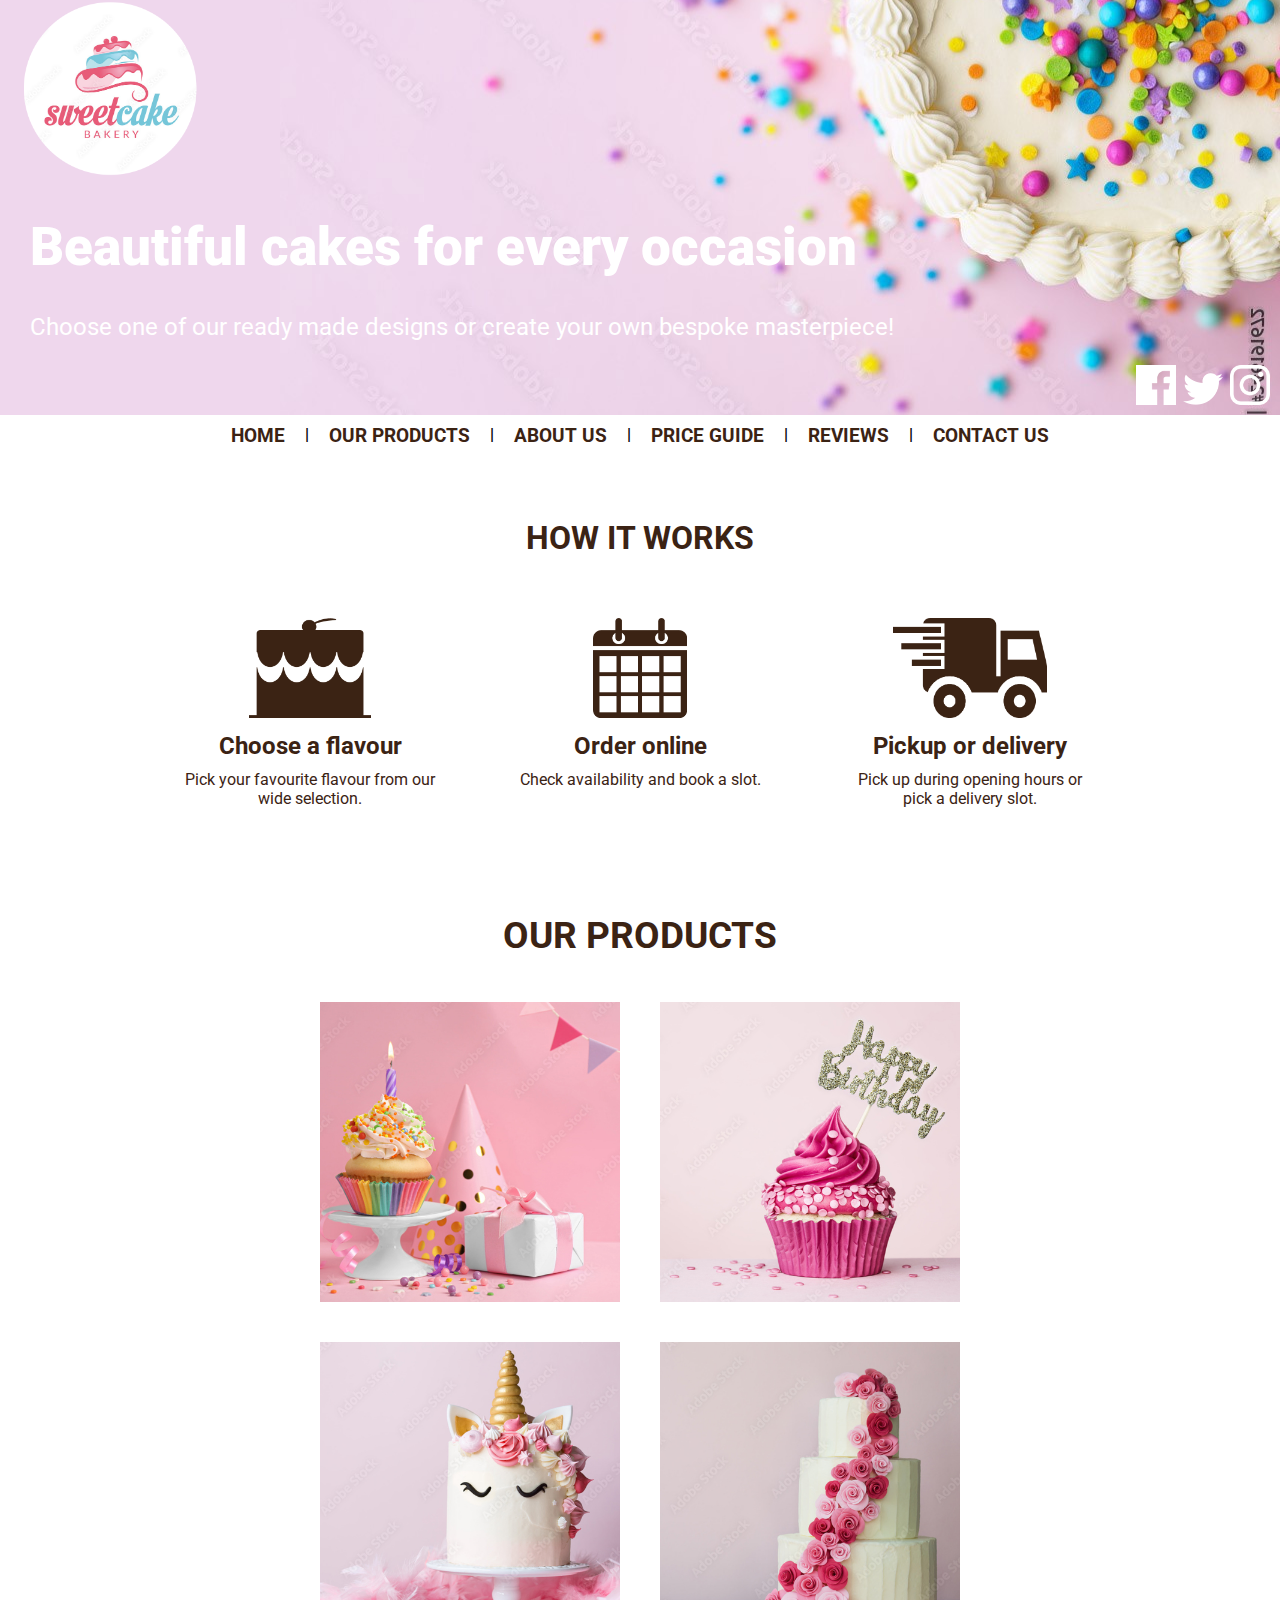
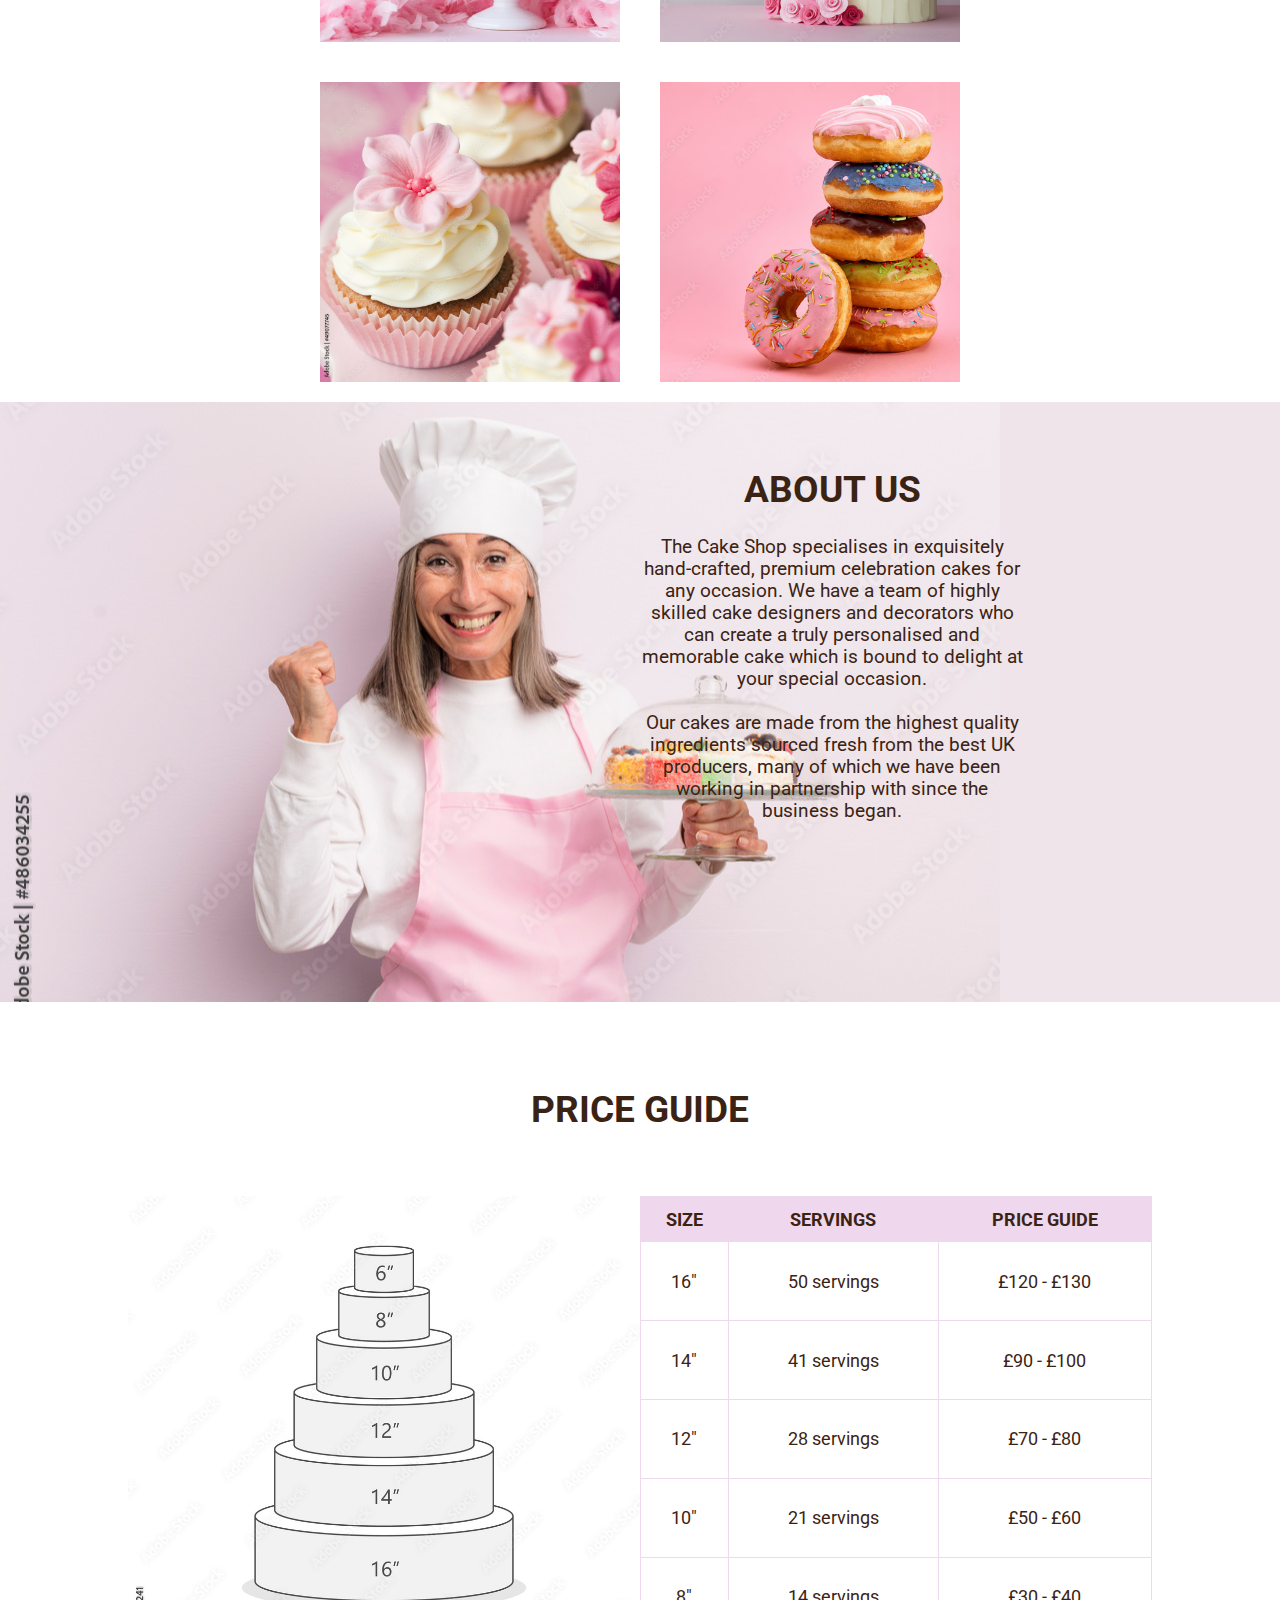
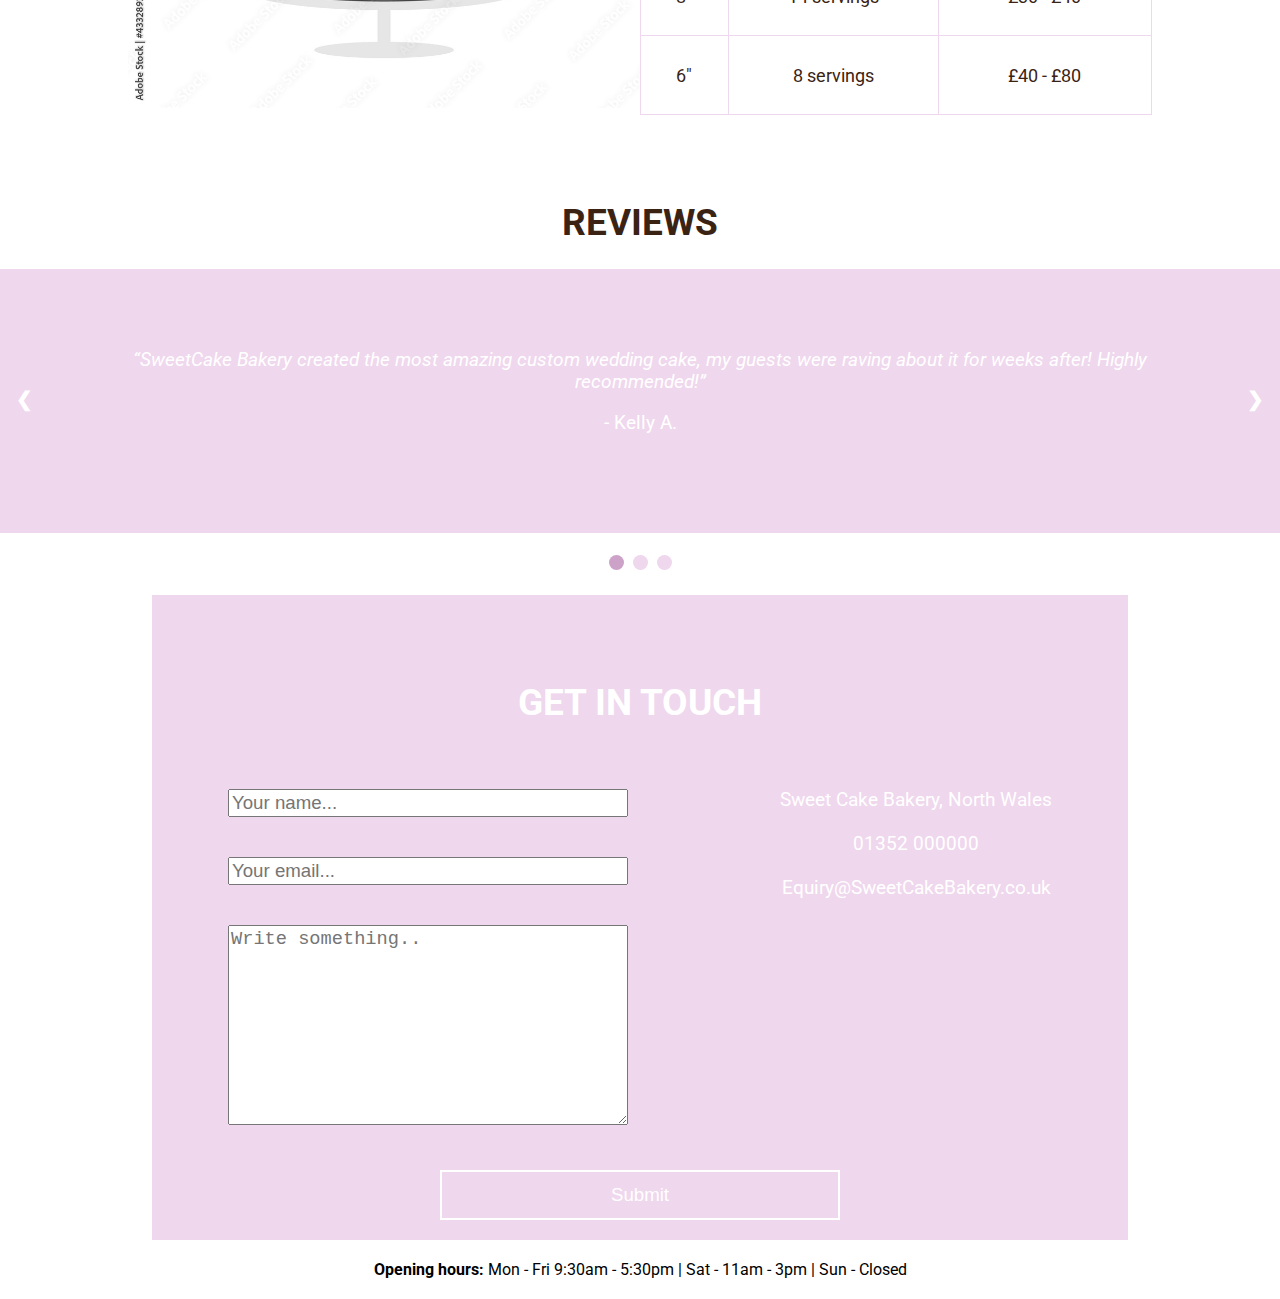
<file: index.html>
<!doctype html>
<html lang="en">
  <head>
    <meta charset="utf-8">
    <meta name="viewport" content="width=device-width, initial-scale=1">
<!-- Font Family -->
<link rel="preconnect" href="https://fonts.googleapis.com">
<link rel="preconnect" href="https://fonts.gstatic.com" crossorigin>
<link href="https://fonts.googleapis.com/css2?family=Open+Sans:wght@700&family=Roboto:wght@100&display=swap" rel="stylesheet">
	
<title>Sweetcake Bakery</title>
</head>
	  <link rel="stylesheet" href="style.css">
<header>
<div class="grid-container">
  <div class="item1"><img class="logo" src="img/Logo.png" alt="Logo"></div>
  <div class="item2"><h1 class="HText"><b>Beautiful cakes for every occasion</b></h1><p class="PText">Choose one of our ready made designs or create your own bespoke masterpiece!</p></div>
  <div class="item3"></div>
  <div class="item4" style="text-align:right;"><a href="http://www.facebook.com" target="_blank"><img class="icon" src="img/facebooklogo.png" alt="FBLogo" ></a>
<a href="http://www.twitter.com" target="_blank"><img class="icon" src="img/Twitterlogo.png" alt="Twitterlogo"></a>
<a href="http://www.instagram.com" target="_blank"><img class="icon" src="img/instagramlogo.png" alt="instalogo"></a></div>
</div>

<!-- Navigation -->
<div class="navigation">
	 <div><a href="index.html">HOME</a></div>
     <div>|</div>	
	 <div><a href="#OurProducts">OUR PRODUCTS</a></div>
	 <div>|</div>
	 <div><a href="#Aboutus">ABOUT US</a></div>
	 <div>|</div> 
	 <div><a href="#Prices">PRICE GUIDE</a></div>
	 <div>|</div> 
	 <div><a href="#Reviews">REVIEWS</a></div>
	 <div>|</div> 
	<div><a href="#Contact">CONTACT US</a></div>
</div>

</header>
<body>
<!-- How it works -->
<div class="Page1">
	
<h1>HOW IT WORKS</h1>
	
<div class="howitworks">
	
<div class="howitworksicons">
<img src="img/Cakeicon.png" alt="CakeLogo">
<h3>Choose a flavour</h3>
	<p1>Pick your favourite flavour from our wide selection.</p1></div>
	
<div class="howitworksicons">
<img src="img/Calendaricon.png" alt="CalendarLogo">
<h3>Order online</h3>
<p1>Check availability and book a slot.</p1></div>
	
<div class="howitworksicons">
<img src="img/Truckicon.png" alt="DeliveryLogo">
<h3>Pickup or delivery</h3>
<p1>Pick up during opening hours or pick a delivery slot.</p1></div>
	
	</div></div>

<!-- Our Products -->
<div id="OurProducts" class="Page2">
<h1>OUR PRODUCTS</h1><a href="page2.html">
<div class="productsflex">	
<div class="products">
  <img src="img/Cake1.jpg" alt="Cakes" class="image">
  <div class="overlay">
    <div class="text">All cakes</div>
  </div></div>
	
<div class="products">
  <img src="img/Cake2.jpg" alt="Cakes" class="image">
  <div class="overlay">
    <div class="text">Birthday cakes</div>
  </div></div>
	
<div class="products">
  <img src="img/Cake3.jpg" alt="Cakes" class="image">
  <div class="overlay">
    <div class="text">Celebration cakes</div>
  </div></div>
	
<div class="products">
  <img src="img/Cake4.jpg" alt="Cakes" class="image">
  <div class="overlay">
    <div class="text">Wedding cakes</div>
  </div></div>
	
<div class="products">
  <img src="img/Cake5.jpg" alt="Cakes" class="image">
  <div class="overlay">
    <div class="text">Cupcakes</div>
  </div></div>
	
<div class="products">
  <img src="img/Cake6.jpg" alt="Cakes" class="image">
  <div class="overlay">
    <div class="text">Desserts</div>
  </div></div>
	</div></a>
	</div>
<!-- About Us -->
<div id="Aboutus" class="grid-container-about">
<div></div>
<div></div>
<div class="Page3">
<h1>ABOUT US</h1>
	
<p>The Cake Shop specialises in exquisitely hand-crafted, premium celebration cakes for any occasion. We have a team of highly skilled cake designers and decorators who can create a truly personalised and memorable cake which is bound to delight at your special occasion. 
<br><br>
Our cakes are made from the highest quality ingredients sourced fresh from the best UK producers, many of which we have been working in partnership with since the business began.</p>
		</div>
	<div></div>
	</div>
	
<!-- Price Guide -->
	<div class="Page4" id="Prices">
	<div class="grid-container-prices">
<div class="prices1"><h1>PRICE GUIDE</h1></div>
  <div class="prices2"><img style="width:100%;" src="./img/Tier.jpg" alt="Cakeprices"></div>
  <div class="prices3">
<table class="pricetable">
  <tr>
    <th>SIZE</th>
	  <th>SERVINGS</th>
    <th>PRICE GUIDE</th>
  </tr>
	
	<tr>
	
	<td>16"</td>
		<td>50 servings</td>
    <td>£120 - £130</td>
  </tr>
		
		<tr>
    <td>14"</td>
	<td>41 servings</td>
    <td>£90 - £100</td>
  </tr>
	
  <tr>
    <td>12"</td>
	  <td>28 servings</td>
    <td>£70 - £80</td>
	  
  </tr>
  <tr>
    <td>10"</td>
	  <td>21 servings</td>
    <td>£50 - £60</td>
  </tr>
	
  <tr>
    <td>8"</td>
	  <td>14 servings</td>
    <td>£30 - £40</td>
  </tr>
	
  <tr>
    <td>6"</td>
	  <td>8 servings</td>
    <td>£40 - £80</td>
  </tr>
	
</table>
	</div></div></div>

	
<!-- Reviews -->
<div id="Reviews" class="Page5">
	
<h1>REVIEWS</h1>
<!-- Slideshow container -->
<div class="slideshow-container">

  <!-- Full-width slides/quotes -->
  <div class="mySlides">
    <q>SweetCake Bakery created the most amazing custom wedding cake, my guests were raving about it for weeks after! Highly recommended!</q>
    <p class="author">- Kelly A.</p>
  </div>

  <div class="mySlides">
    <q>Sweetcake Bakery always provides the best customer service and their cakes are just outstanding!</q>
    <p class="author">- Susan B.</p>
  </div>

  <div class="mySlides">
    <q>I love the cakes and desserts from Sweetcake Bakery! It’s my go to for every celebration. They have such a variety to choose from, you will not be disappointed by any of their flavours.</q>
    <p class="author">- Tina S.</p>
  </div>

  <!-- Next/prev buttons -->
  <a class="prev" onclick="plusSlides(-1)">&#10094;</a>
  <a class="next" onclick="plusSlides(1)">&#10095;</a>
</div>

<!-- Dots/bullets/indicators -->
<div class="dot-container">
  <span class="dot" onclick="currentSlide(1)"></span>
  <span class="dot" onclick="currentSlide(2)"></span>
  <span class="dot" onclick="currentSlide(3)"></span>
</div><script type="text/javascript" src="script.js"></script>

	
	</div>
	
<!-- Get in Touch -->
	
<div id="Contact" class="Page6">
	
<div class="grid-container-contact">
  <div class="contact1"><h1>GET IN TOUCH</h1></div>
  <div class="contact2">
    <input type="text" id="fname" name="firstname" placeholder="Your name..."></div>
  <div class="contact3"><p1>Sweet Cake Bakery, North Wales</p1><br><br>
<p1>01352 000000</p1><br><br>
<p1>Equiry@SweetCakeBakery.co.uk</p1></div>  
  <div class="contact4">
    <input type="text" id="lname" name="lastname" placeholder="Your email..."></div>
  <div class="contact5">
    <textarea id="subject" name="subject" placeholder="Write something.." style="height:200px"></textarea></div>
  <div class="contact6"><input class="submitbut" type="submit" value="Submit"></div>
</div>

</div>
	
<div class="Footer">
<b>Opening hours:</b> Mon - Fri 9:30am - 5:30pm | Sat - 11am - 3pm | Sun - Closed
</div>
	
</body>
</html>
</file>
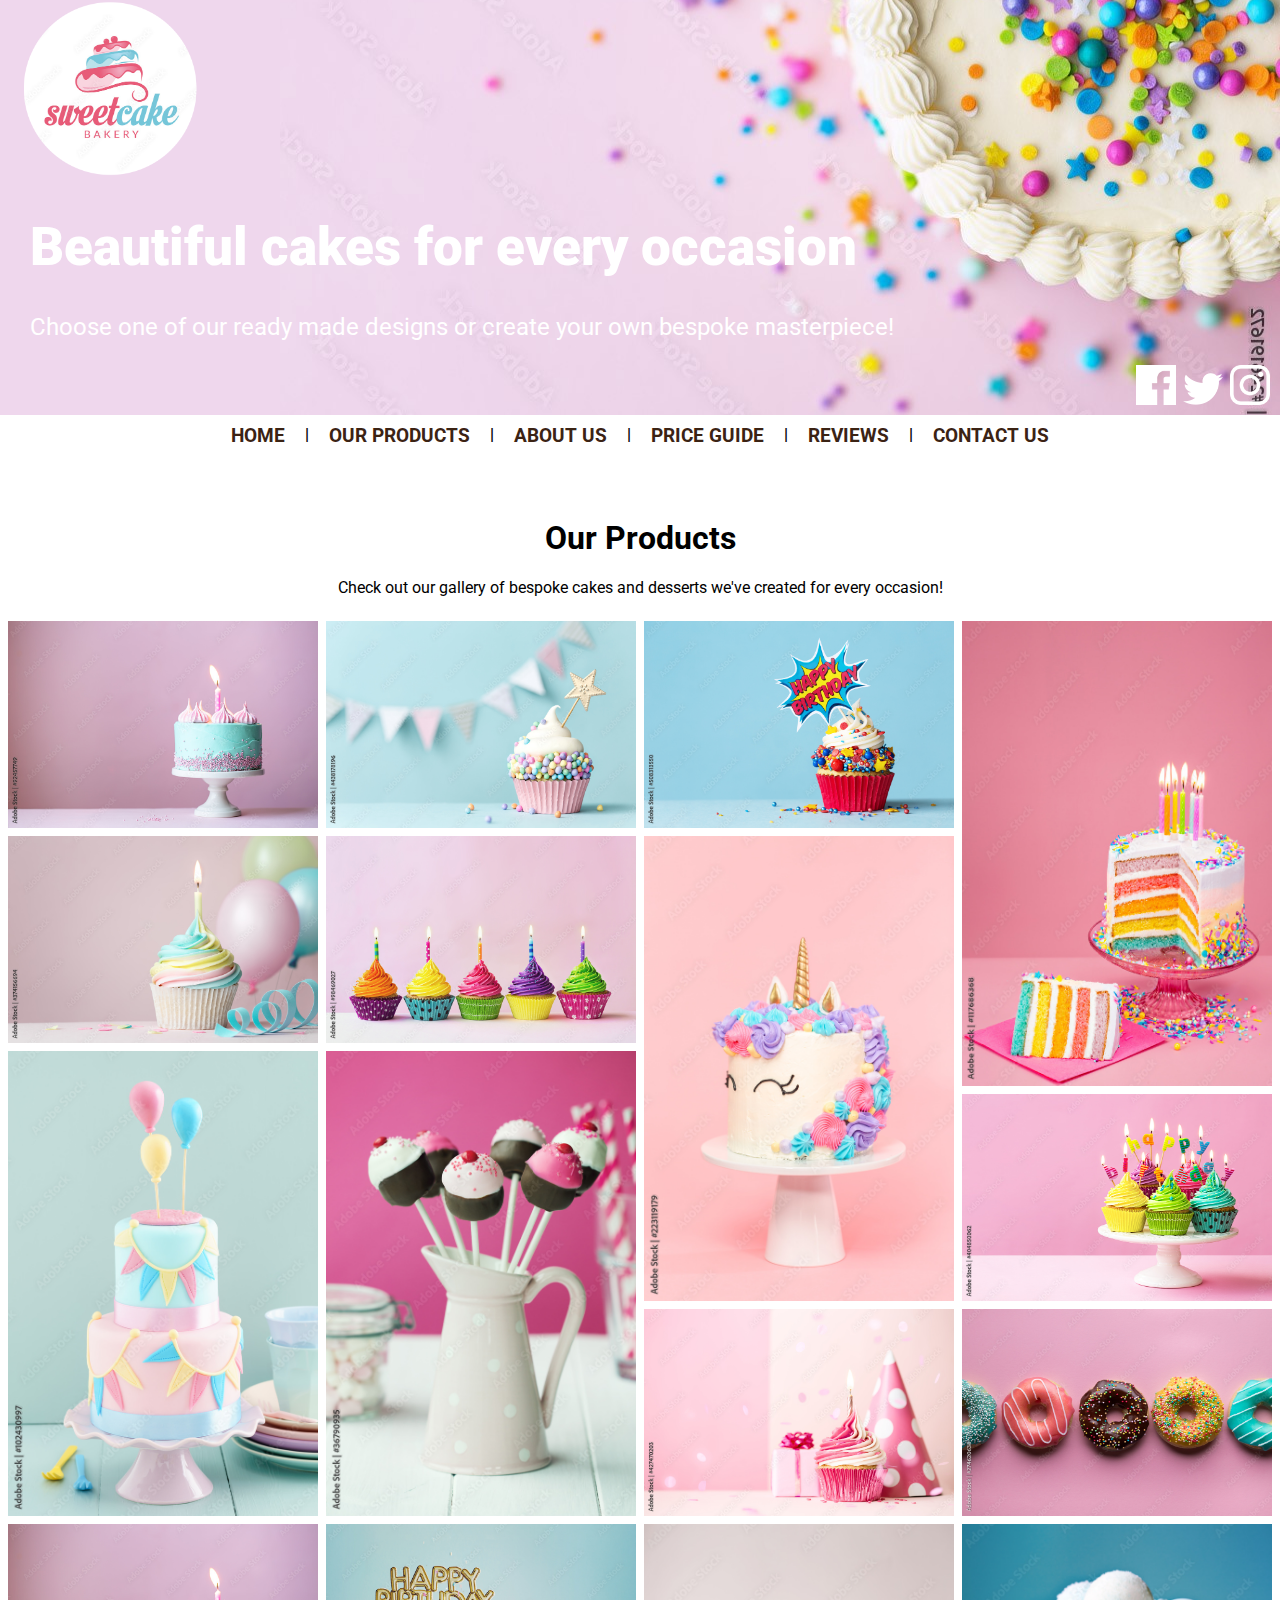
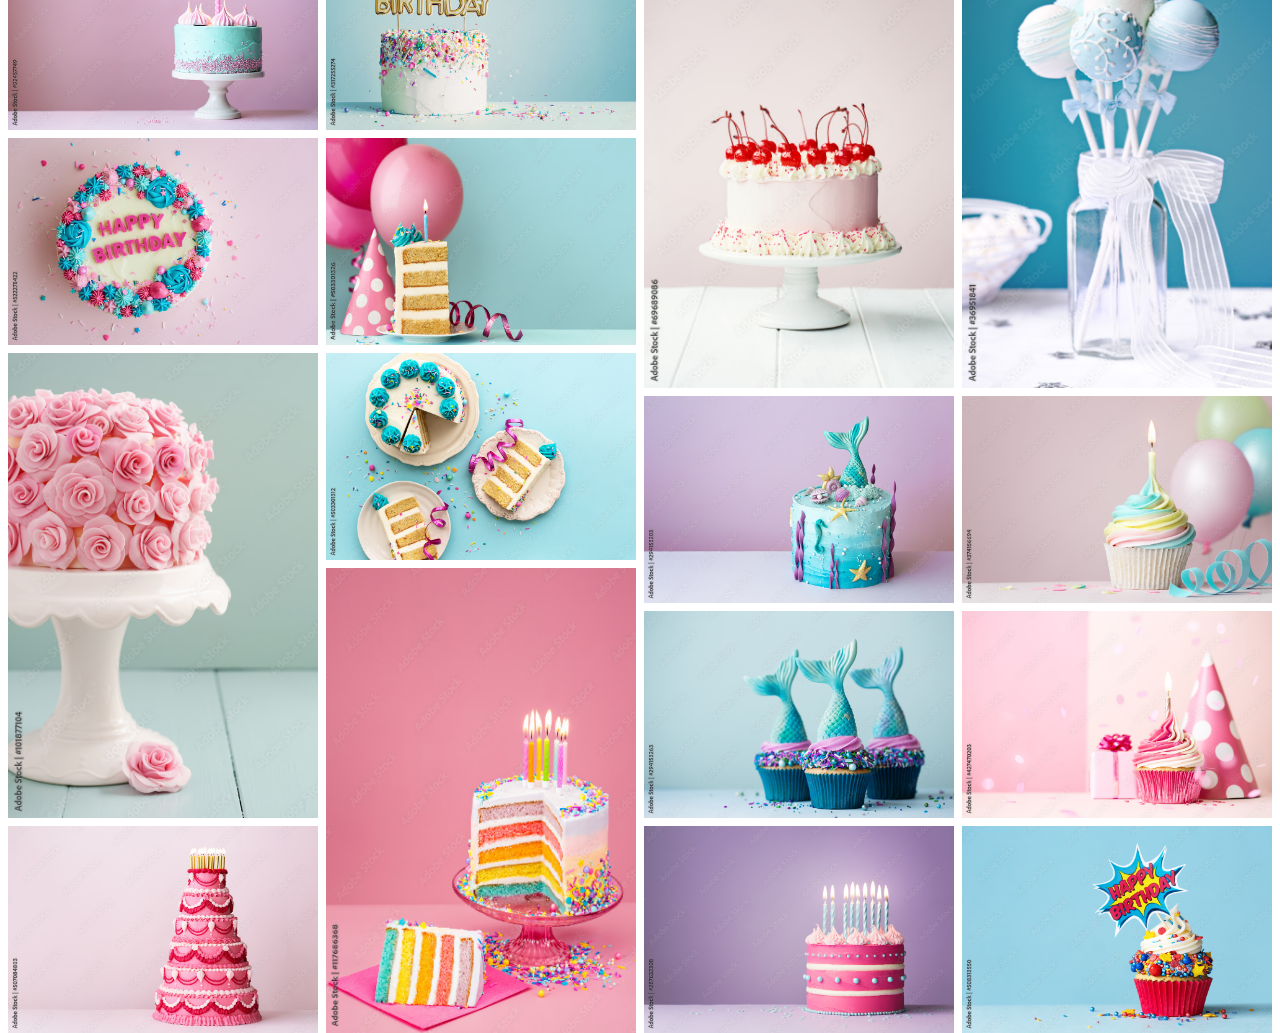
<file: page2.html>
<!doctype html>
<html lang="en">
  <head>
    <meta charset="utf-8">
    <meta name="viewport" content="width=device-width, initial-scale=1">
<!-- Font Family -->
<link rel="preconnect" href="https://fonts.googleapis.com">
<link rel="preconnect" href="https://fonts.gstatic.com" crossorigin>
<link href="https://fonts.googleapis.com/css2?family=Open+Sans:wght@700&family=Roboto:wght@100&display=swap" rel="stylesheet">
	
<title>Sweetcake Bakery</title>
</head>
	  <link rel="stylesheet" href="style.css">
<header>
<div class="grid-container">
  <div class="item1"><img class="logo" src="img/Logo.png" alt="Logo"></div>
  <div class="item2"><h1 class="HText"><b>Beautiful cakes for every occasion</b></h1><p class="PText">Choose one of our ready made designs or create your own bespoke masterpiece!</p></div>
  <div class="item3"></div>
  <div class="item4" style="text-align:right;"><a href="http://www.facebook.com" target="_blank"><img class="icon" src="img/facebooklogo.png" alt="FBLogo" ></a>
<a href="http://www.twitter.com" target="_blank"><img class="icon" src="img/Twitterlogo.png" alt="Twitterlogo"></a>
<a href="http://www.instagram.com" target="_blank"><img class="icon" src="img/instagramlogo.png" alt="instalogo"></a></div>
</div>

<!-- Navigation -->
<div class="navigation">
	 <div><a href="index.html">HOME</a></div>
     <div>|</div>	
	 <div><a href="./index.html#OurProducts">OUR PRODUCTS</a></div>
	 <div>|</div>
	 <div><a href="./index.html#Aboutus">ABOUT US</a></div>
	 <div>|</div> 
	 <div><a href="./index.html#Prices">PRICE GUIDE</a></div>
	 <div>|</div> 
	 <div><a href="./index.html#Reviews">REVIEWS</a></div>
	 <div>|</div> 
	 <div><a href="./index.html#Contact">CONTACT US</a></div>
</div>
</header>

<body>
<!-- Header -->
<div class="header"  style="text-align: center;">
  <h1>Our Products</h1>
  <p>Check out our gallery of bespoke cakes and desserts we've created for every occasion!</p>
</div>
	
<!-- Photo Grid -->
<div class="row"> 
  <div class="column">
    <img src="./img/page2/Page2-01.jpg" alt="Cake Gallery" style="width:100%">
    <img src="./img/page2/Page2-02.jpg" alt="Cake Gallery" style="width:100%">
    <img src="./img/page2/Page2-03.jpg" alt="Cake Gallery" style="width:100%">
    <img src="./img/page2/Page2-04.jpg" alt="Cake Gallery" style="width:100%">
    <img src="./img/page2/Page2-05.jpg" alt="Cake Gallery" style="width:100%">
    <img src="./img/page2/Page2-06.jpg" alt="Cake Gallery" style="width:100%">
    <img src="./img/page2/Page2-07.jpg" alt="Cake Gallery" style="width:100%">
  </div>
  <div class="column">
    <img src="./img/page2/Page2-08.jpg" alt="Cake Gallery" style="width:100%">
    <img src="./img/page2/Page2-09.jpg" alt="Cake Gallery" style="width:100%">
    <img src="./img/page2/Page2-10.jpg" alt="Cake Gallery" style="width:100%">
    <img src="./img/page2/Page2-11.jpg" alt="Cake Gallery" style="width:100%">
    <img src="./img/page2/Page2-12.jpg" alt="Cake Gallery" style="width:100%">
    <img src="./img/page2/Page2-13.jpg" alt="Cake Gallery" style="width:100%">
	<img src="./img/page2/Page2-21.jpg" alt="Cake Gallery" style="width:100%">
  </div>  
  <div class="column">
    <img src="./img/page2/Page2-14.jpg" alt="Cake Gallery" style="width:100%">
    <img src="./img/page2/Page2-15.jpg" alt="Cake Gallery" style="width:100%">
    <img src="./img/page2/Page2-16.jpg" alt="Cake Gallery" style="width:100%">
    <img src="./img/page2/Page2-17.jpg" alt="Cake Gallery" style="width:100%">
    <img src="./img/page2/Page2-18.jpg" alt="Cake Gallery" style="width:100%">
    <img src="./img/page2/Page2-19.jpg" alt="Cake Gallery" style="width:100%">
    <img src="./img/page2/Page2-20.jpg" alt="Cake Gallery" style="width:100%">
  </div>
  <div class="column">
    <img src="./img/page2/Page2-21.jpg" alt="Cake Gallery" style="width:100%">
    <img src="./img/page2/Page2-22.jpg" alt="Cake Gallery" style="width:100%">
    <img src="./img/page2/Page2-23.jpg" alt="Cake Gallery" style="width:100%">
    <img src="./img/page2/Page2-24.jpg" alt="Cake Gallery" style="width:100%">
    <img src="./img/page2/Page2-02.jpg" alt="Cake Gallery" style="width:100%">
    <img src="./img/page2/Page2-16.jpg" alt="Cake Gallery" style="width:100%">
	<img src="./img/page2/Page2-14.jpg" alt="Cake Gallery" style="width:100%">
  </div>
</div>
	
</body>
</html>
</file>
<file: style.css>
@charset "utf-8";
/* CSS Document */

body{margin: 0;

	font-family: 'Open Sans', sans-serif;
	font-family: 'Roboto', sans-serif}

/* Banner */

.item1 { grid-area: logo; width: 60%; height:180px;}
.item2 { grid-area: header; width: 80%; height:auto; padding-top:0px; padding-bottom:0px;}
.item3 { grid-area: blank; width: 100%; height:auto;}
.item4 { grid-area: icons; width: 100%; height:50px; padding-right:10px;}

.Footer {
	padding: 20px;
	text-align: center;
}

.grid-container {
  display: grid;
  grid-template-areas:
    'logo logo logo'
    'header header header'
    'blank blank icons';
   background-image: url("img/Banner.jpg");
	background-repeat: no-repeat;
	background-position: right; 
	background-color: #EFD7ED;
	gap: 0px;
	padding: 0px;
}

.grid-container > div {
  text-align: left;
  font-size: 30px;
}

.logo {
  width: 200px;
  padding-left: 20px;
	}

.HText {
	color: white;
	font-size: 40pt;
	padding-left: 30px;
	padding-top:0px;
	
}
.PText {
	color: white;
	font-size: 18pt;
	padding-top:0px;
	padding-left: 30px;
	}

/* How it works */
	 
.icon {
	width: 40px;
	}

.icons {
	display: flex;
	flex-direction: row;
	align-items: flex-end;
	justify-content: flex-end;
	}
.navigation  {
	display:flex;
	justify-content: center;
}
.navigation>div  {
	margin: 10px;
font-weight:bold;}

.navigation a {
	font-size: 14pt;
	color: #3B2314;
	text-decoration: none;
}

.navigation a:hover {
	color: #d94d70;
	text-decoration: none;
}

h1 {padding-top:40px;
font-weight:bold;}

h3 {margin:10px;
	font-size:18pt;
	font-weight:bold;}

.Page1 {
	
	color: #3B2314;
	text-align: center;
}
.Page2 {
	font-size: 14pt;
	color: #3B2314;
	text-align: center;
}
.Page3 {
	font-size: 14pt;
	color: #3B2314;
	text-align: center;
	height:600px;
}

.Page4 {
	font-size: 14pt;
	color: #3B2314;
}

.Page4 h1 {
	font-size: 28pt;
	color: #3B2314;
	text-align: center;
}

.prices1 { grid-area: header; }
.prices2 { grid-area: image; }
.prices3 { grid-area: prices; }
.prices4 { grid-area: blank1; }
.prices5 { grid-area: blank2; }
.grid-container-prices {
  display: grid;
  grid-template-areas:
    'blank1 header header blank2'
    'blankl image prices blank2';

  grid-template-columns: 10% 40% 40% 10%;
}

.grid-container-prices > div {
  background-color: rgba(255, 255, 255, 0.8);
  text-align: center;
  padding: 20px 0;
  font-size: 30px;
}
.pricetable{
width:100%;
height:100%;
border: 1px solid #EFD7ED; 
border-collapse: collapse;
font-size: 18px;}

.pricetable td {

border: 1px solid #EFD7ED; 
border-collapse: collapse;
padding: 10px;}

.pricetable th {
background-color:#EFD7ED;}

.Page5 {
	font-size: 14pt;
	color: #3B2314;
}

.Page5 h1 {
	color: #3B2314;
	text-align: center;
}
.howitworks{
	display:flex;
	justify-content: center;
	flex-wrap: wrap;
	width:100%;
	align:center;
	padding-left: 10%;
	padding-right: 10%;

}

.howitworksicons {
	width: 250px;	
	font-size: 12pt;
	margin:40px;
	align:center;

}

.howitworksicons img {
	height: 100px;
}

/*Our products*/

* {box-sizing: border-box}

/* Container needed to position the overlay. Adjust the width as needed */
.products {
  position: relative;
  width: 50%;
  max-width: 300px;
  margin:20px;	
}
.productsflex  {
	display:flex;
	justify-content: center;
	flex-wrap: wrap;
	width:100%;
	align:center;
	padding-left: 15%;
	padding-right: 15%;
}

.caketableflex  {
	display:flex;
	justify-content: center;
	width:100%;
	align:center;

}
.caketableflex>div  {
	width:50px;
}


/* Make the image to responsive */
.image {
  display: block;
  width: 100%;
  height: auto;
}

/* The overlay effect - lays on top of the container and over the image */
.overlay {
  position: absolute;
  bottom: 0;
  background: rgb(0, 0, 0);
  background: rgba(255, 255, 255, 0.8); /* Black see-through */
  width: 100%;
  transition: .5s ease;
  opacity:0;
  color: #d94d70;
  font-size: 20px;
  padding: 20px;
  text-align: center;
}

/* When you mouse over the container, fade in the overlay title */
.products:hover .overlay {
  opacity: 1;
}

/* About us*/

.grid-container-about{
	display: grid;
  grid-template-columns: 20% 30% 30% 20%;
	background-image: url("img/Aboutus.jpg");
	background-repeat: no-repeat;
	background-position: left; 
	background-size: auto;
	background-color: #EEE4EA;
	font-size: 12pt;
	text-align: left;
	color: #3B2314;
	max-width: 100%;
	height: auto;
}

/* Slideshow container */
.slideshow-container {
  position: relative;
  background: #efd7ed;
}

/* Slides */
.mySlides {
  display: none;
  padding: 80px;
  text-align: center;
  color: white;
}

/* Next & previous buttons */
.prev, .next {
  cursor: pointer;
  position: absolute;
  top: 50%;
  width: auto;
  margin-top: -30px;
  padding: 16px;
  color: white;
  font-weight: bold;
  font-size: 20px;
  border-radius: 0 3px 3px 0;
  user-select: none;
}

/* Position the "next button" to the right */
.next {
  position: absolute;
  right: 0;
  border-radius: 3px 0 0 3px;
}

/* On hover, add a black background color with a little bit see-through */
.prev:hover, .next:hover {
  background-color: white;
  color: #EFD7ED;
}

/* The dot/bullet/indicator container */
.dot-container {
  text-align: center;
  padding: 20px;
  background: white;
}

/* The dots/bullets/indicators */
.dot {
  cursor: pointer;
  height: 15px;
  width: 15px;
  margin: 0 2px;
  background-color: #EFD7ED;
  border-radius: 50%;
  display: inline-block;
  transition: background-color 0.6s ease;
}

/* Add a background color to the active dot/circle */
.active, .dot:hover {
  background-color: #cda2c9;
}

/* Add an italic font style to all quotes */
q {font-style: italic;}

/* Add a blue color to the author */
.author {color: white;}

.Page6 {
	font-size: 14pt;
	color: #3B2314;
	text-align: center;
	}
.Page6 h1 {
	color: #FFFFFF;
	text-align: center;
}
.Page6 p1 {
	font-size: 14pt;
	color: #FFFFFF;
	text-align: center;
}

.Page6 input {
	font-size: 14pt;
	width:400px;
	color: #FFFFFF;
	
}

.submitbut {
	font-size: 14pt;
	width:400px;
	color: #FFFFFF;
	 background-color: #EFD7ED;
	border: 2px solid;
	height:50px;
	
}
.Page6 textarea {
	font-size: 14pt;
	width:400px;
	color: #FFFFFF;
	
}
.contact1 { grid-area: header; }
.contact2 { grid-area: name; }
.contact3 { grid-area: address; }
.contact4 { grid-area: email; }
.contact5 { grid-area: message; }
.contact6 { grid-area: submit; }
.contact7 { grid-area: blank1; }
.contact8 { grid-area: blank2; }

.grid-container-contact {
  display: grid;
  grid-template-areas:
    'blank1 header header blank2'
    'blank1 name address blank2'
    'blank1 email address blank2'
    'blank1 message address blank2'
    'blank1 submit submit blank2';
}

.grid-container-contact > div {
  background-color: #EFD7ED;
  text-align: center;
  padding: 20px 0;
}

/* Page2 */

* {
  box-sizing: border-box;
}

.row {
  display: -ms-flexbox; /* IE10 */
  display: flex;
  -ms-flex-wrap: wrap; /* IE10 */
  flex-wrap: wrap;
  padding: 0 4px;
}

/* Create four equal columns that sits next to each other */
.column {
  -ms-flex: 25%; /* IE10 */
  flex: 25%;
  max-width: 25%;
  padding: 0 4px;
}

.column img {
  margin-top: 8px;
  vertical-align: middle;
  width: 100%;
}

/* Responsive layout - makes a two column-layout instead of four columns */
@media screen and (max-width: 800px) {
  .column {
    -ms-flex: 50%;
    flex: 50%;
    max-width: 50%;
  }
}

/* Responsive layout - makes the two columns stack on top of each other instead of next to each other */
@media screen and (max-width: 600px) {
  .column {
    -ms-flex: 100%;
    flex: 100%;
    max-width: 100%;
  }
}
</file>
